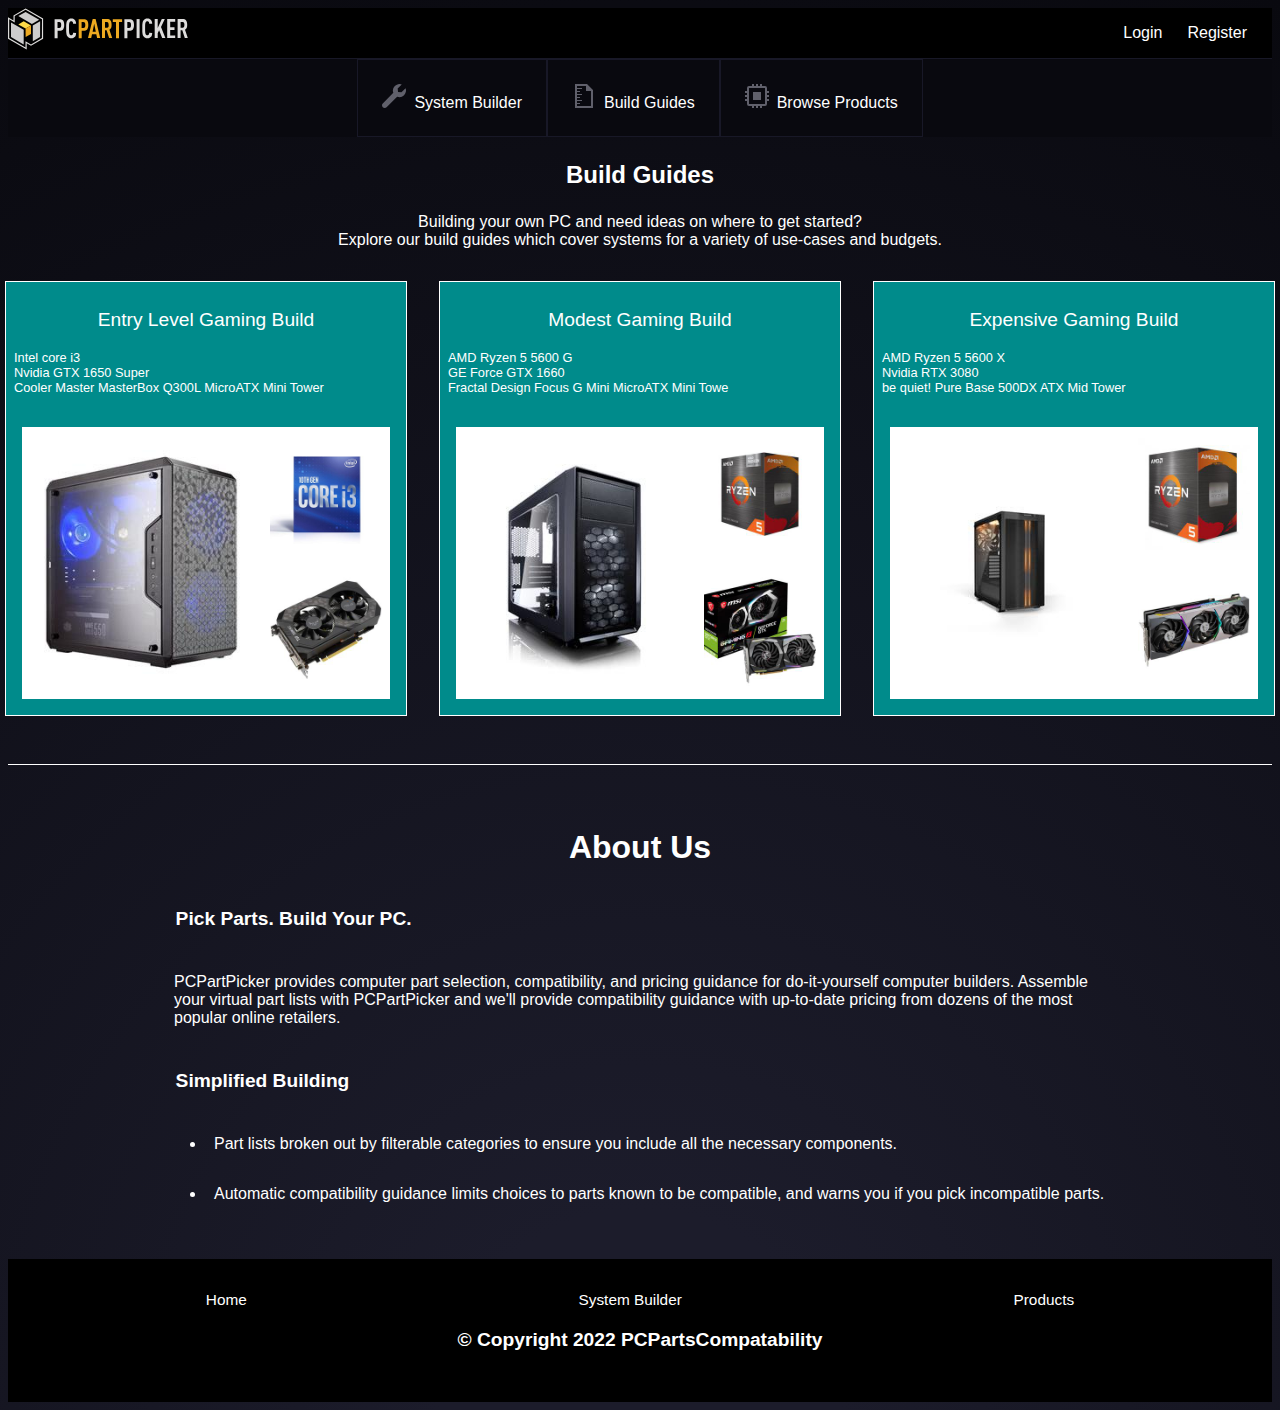
<file: index.html>
<!DOCTYPE html>
<html lang="en">
<meta charset="UTF-8">
<title>PC Compatability</title>
<meta name="viewport" content="width=device-width,initial-scale=1">
<link rel="stylesheet" href="style.css">
<style>.footercopy{
    font-size:1.2em;
    text-align: center;
}</style>
<script src="script.js" defer></script>
<body>
  <header><div class="headertop"><div class="logo"><a href="index.html"><img src="pcpp-logo.svg"></a></div>
<div class="navigate">
    <ul>
        <li><a href="login.html">Login</a></li>
        <li><a href="register.html">Register</a></li>
    </ul>
</div>
</div>
<div class="headerbottom"> 
    <div class="bottomnav">
        <a href="sysbuilder.php" class="navbuttons" id="nav1"><svg class="navicon" xmlns="http://www.w3.org/2000/svg" viewBox="0 0 24 24"><g data-name="Layer 2"><path d="M23.85 7.87a6.39 6.39 0 0 1-1.79 3.31 6.54 6.54 0 0 1-6.93 1.5L4.58 23.22a2.57 2.57 0 0 1-1.89.78 2.64 2.64 0 0 1-1.91-.78 2.68 2.68 0 0 1-.78-1.9 2.71 2.71 0 0 1 .78-1.9L11.32 8.87a6.54 6.54 0 0 1 1.5-6.93A6.39 6.39 0 0 1 16.13.15a6.12 6.12 0 0 1 3.63.29l-4.1 4.1.4 3.4 3.4.4 4.1-4.1a6.12 6.12 0 0 1 .29 3.63z" data-name="Layer 1"></path></g></svg>System Builder </a>
        <a href="buildguides.php" class="navbuttons" id="nav2"><svg class="navicon" xmlns="http://www.w3.org/2000/svg" viewBox="0 0 18 24"><g data-name="Layer 2"><path d="M12 0H0v24h18V6zm4 22H2v-2h3v-1H2v-2h5v-1H2v-2h3v-1H2v-2h5v-1H2V8h3V7H2V5h5V4H2V2h9v5h5z" data-name="Layer 1"></path></g></svg>Build Guides </a>
        <a href="browse.php" class="navbuttons" id="nav3"><svg class="navicon" xmlns="http://www.w3.org/2000/svg" viewBox="0 0 24 24"><g data-name="Layer 2"><g data-name="Layer 1"><path d="M8 8h8v8H8z"></path><path d="M24 9V7h-2V4a2 2 0 0 0-2-2h-3V0h-2v2h-2V0h-2v2H9V0H7v2H4a2 2 0 0 0-2 2v3H0v2h2v2H0v2h2v2H0v2h2v3a2 2 0 0 0 2 2h3v2h2v-2h2v2h2v-2h2v2h2v-2h3a2 2 0 0 0 2-2v-3h2v-2h-2v-2h2v-2h-2V9zm-4 11H4V4h16z"></path></g></g></svg>Browse Products </a>
    </div>
    
</div>
</header>
<main>
    <div class="homepagewrapper">
        <div class="buildguides">
            <div class="buildguidesinfo">
                <h3>Build Guides</h3>
                <p>Building your own PC and need ideas on where to get started? <br>Explore our build guides which cover systems for a variety of use-cases and budgets.</p>
            </div>
            <div class="buildguidescards">
                <div class="buildcard" >
                    <div class="guide_head">Entry Level Gaming Build</div>
                    <div class="guide_content"><ul class="unstyled-list">
                        <li>Intel core i3</li>
                        <li>Nvidia GTX 1650 Super</li>
                        <li>Cooler Master MasterBox Q300L MicroATX Mini Tower</li>
                    </ul>
                <div class="guide_img_list">
                    <ul class="unstyled-list">
                        <li class="guideimg1"><img src="assets/entrycpu.jpg"></li>
                        <li class="guideimg2"><img src="assets/entrycp.jpg"></li>
                        <li class="guideimg3"><img src="assets/entrygpu.jpg"></li>
                    </ul>
                </div>
                </div>
                </div>
                <div class="buildcard">
                    <div class="guide_head">Modest Gaming Build</div>
                    <div class="guide_content"><ul class="unstyled-list">
                        <li>AMD Ryzen 5 5600 G</li>
                        <li>GE Force GTX 1660</li>
                        <li>Fractal Design Focus G Mini MicroATX Mini Towe</li>
                    </ul>
                    <div class="guide_img_list">
                        <ul class="unstyled-list">
                            <li class="guideimg1"><img src="assets/modestcpu.jpg"></li>
                            <li class="guideimg2"><img src="assets/modestcp.jpg"></li>
                            <li class="guideimg3"><img src="assets/modestgpu.jpg"></li>
                        </ul>
                    </div></div>
                </div>
                <div class="buildcard">
                    <div class="guide_head">Expensive Gaming Build</div>
                    <div class="guide_content"><ul class="unstyled-list">
                        <li>AMD Ryzen 5 5600 X</li>
                        <li>Nvidia RTX 3080</li>
                        <li>be quiet! Pure Base 500DX ATX Mid Tower</li>
                    </ul>
                    <div class="guide_img_list">
                        <ul class="unstyled-list">
                            <li class="guideimg1"><img src="assets/expcpu.jpg"></li>
                            <li class="guideimg2"><img src="assets/expcp.jpg"></li>
                            <li class="guideimg3"><img src="assets/expgpu.jpg"></li>
                        </ul>
                    </div>
                
                </div>
                </div>
            </div>
        </div>
    </div>
</main>
<section class="about">
    <div class="aboutwrapper">
        <h3 style="text-align: center;font-size: 2em;">About Us</h3>
        <div class="aboutdetails">
           <h4>Pick Parts. Build Your PC. </h4> 
           <p>PCPartPicker provides computer part selection, compatibility, and pricing guidance for do-it-yourself computer builders. Assemble your virtual part lists with PCPartPicker and we'll provide compatibility guidance with up-to-date pricing from dozens of the most popular online retailers. </p>
        </div>
        <div class="aboutdetails">
            <h4>Simplified Building </h4> 
            <ul>
                <li>
                    <p>Part lists broken out by filterable categories to ensure you include all the necessary components.</p></li>
                <li>
                   <p>Automatic compatibility guidance limits choices to parts known to be compatible, and warns you if you pick incompatible parts.</p>
                </li>
            </ul>
            
         </div>
    </div>
</section>

<footer style="    background-color: black;
padding: 2em;">
    <div class="footerdetails">
        <nav><ul class="footerlinks unstyled-list">
            <li><a href="#">Home</a></li>
            <li><a href="sysbuilder.html">System Builder</a></li>
            <li><a href="#">Products</a></li>
        </ul></nav>
        <h3 class="footercopy">&copy; Copyright 2022 PCPartsCompatability</h3>
    </div>
</footer>

</body>
</html>
</file>
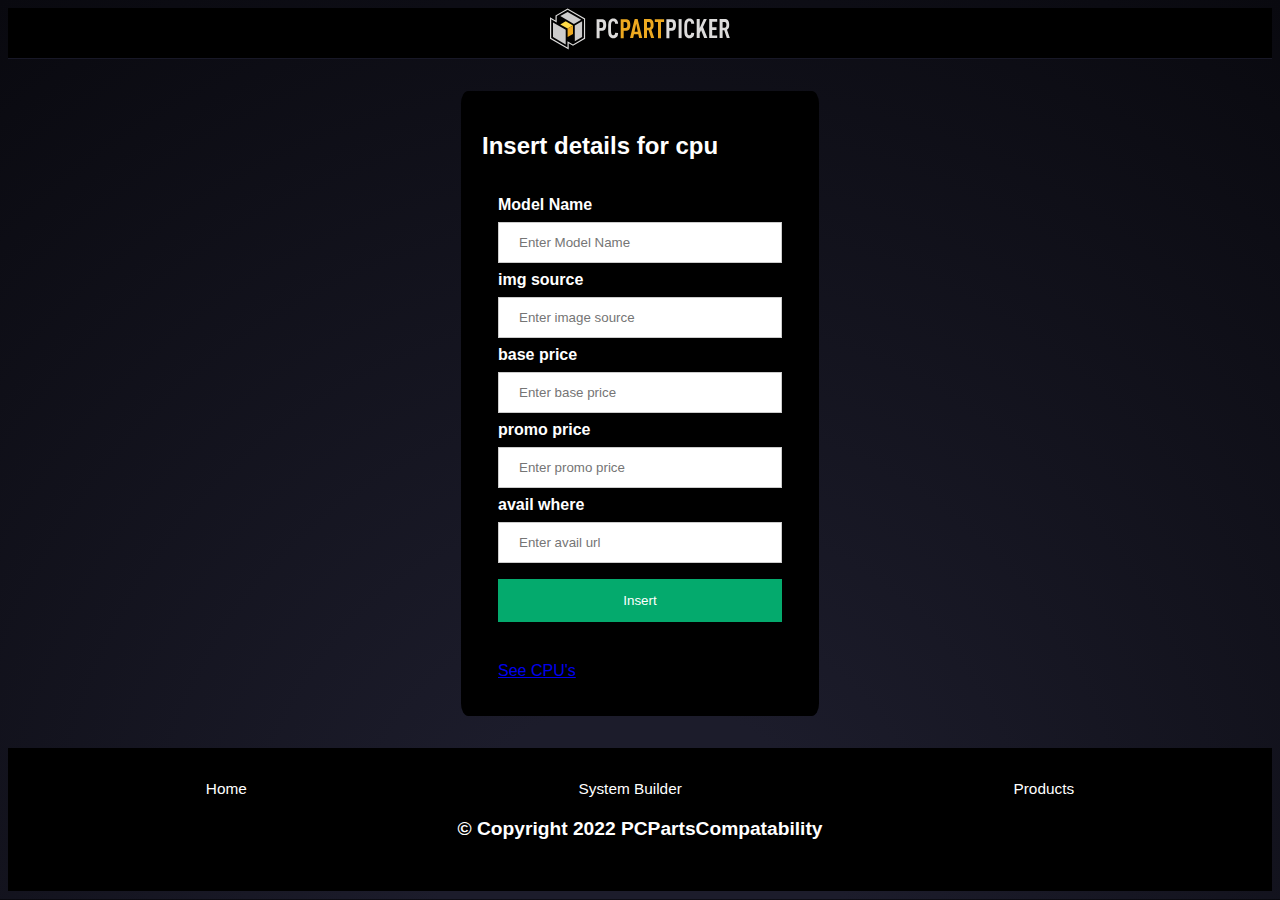
<file: insertform.html>
<!DOCTYPE html>
<html lang="en">
<meta charset="UTF-8">
<title>PC Compatability</title>
<meta name="viewport" content="width=device-width,initial-scale=1">
<link rel="stylesheet" href="style.css">
<style>.footercopy{
    font-size:1.2em;
    text-align: center;
}
input[type=text], input[type=password],input[type=email],input[type=number] {
  width: 100%;
  padding: 12px 20px;
  margin: 8px 0;
  display: inline-block;
  border: 1px solid #ccc;
  box-sizing: border-box;
}

button {
  background-color: #04AA6D;
  color: white;
  padding: 14px 20px;
  margin: 8px 0;
  border: none;
  cursor: pointer;
  width: 100%;
}

button:hover {
  opacity: 0.8;
}

.cancelbtn {
  width: auto;
  padding: 10px 18px;
  background-color: #f44336;
}

.imgcontainer {
  text-align: center;
  margin: 24px 0 12px 0;
}

img.avatar {
  width: 40%;
  border-radius: 50%;
}

.container {
  padding: 16px;
}

span.psw {

  padding-top: 16px;
}

/* Change styles for span and cancel button on extra small screens */
@media screen and (max-width: 300px) {
  span.psw {
     display: block;
     float: none;
  }
  .cancelbtn {
     width: 100%;
  }
}
</style></style>

<script>
  function validate(){
    
   
  }
</script>
<script src="script.js" defer></script>
<body>
  <header><div class="headertop" style="justify-content: center;"><div class="logo"><a href="index.html"><img src="pcpp-logo.svg"></a></div>

</div>
</header>
<div class="formwrapper">
    <div class="pagetitle"><h2>Insert details for cpu</h2></div>
    <div class="formdetails">
        <form name="reg"  action="insert.php" method="post" >
          
            <div class="container">
              <label for="mname"><b>Model Name</b></label>
              <input type="text" placeholder="Enter Model Name" name="mname" class="un">

              <label for="imgsrc"><b>img source</b></label>
              <input type="text" placeholder="Enter image source" name="imgsrc" class="un">
              <label for="bprice"><b>base price</b></label>
              <input type="number" placeholder="Enter base price" name="bprice" class="un">    
              <label for="price"><b>promo price</b></label>
              <input type="number" placeholder="Enter promo price" name="price" class="un"> 
              <label for="awhere"><b>avail where</b></label>
              <input type="text" placeholder="Enter avail url" name="awhere" class="un"> 
              <button type="submit">Insert</button>
              
            </div>
          
            <div class="container" >
              <span class="psw"> <a href="browse.php">See CPU's</a></span>
            </div>
          </form>
    </div>

</div>
<footer style="    background-color: black;
padding: 2em;">
    <div class="footerdetails">
        <nav><ul class="footerlinks unstyled-list">
            <li><a href="index.html">Home</a></li>
            <li><a href="buildguides.php">System Builder</a></li>
            <li><a href="browse.php">Products</a></li>
        </ul></nav>
        <h3 class="footercopy">&copy; Copyright 2022 PCPartsCompatability</h3>
    </div>
</footer>
</body>
</html>
</file>
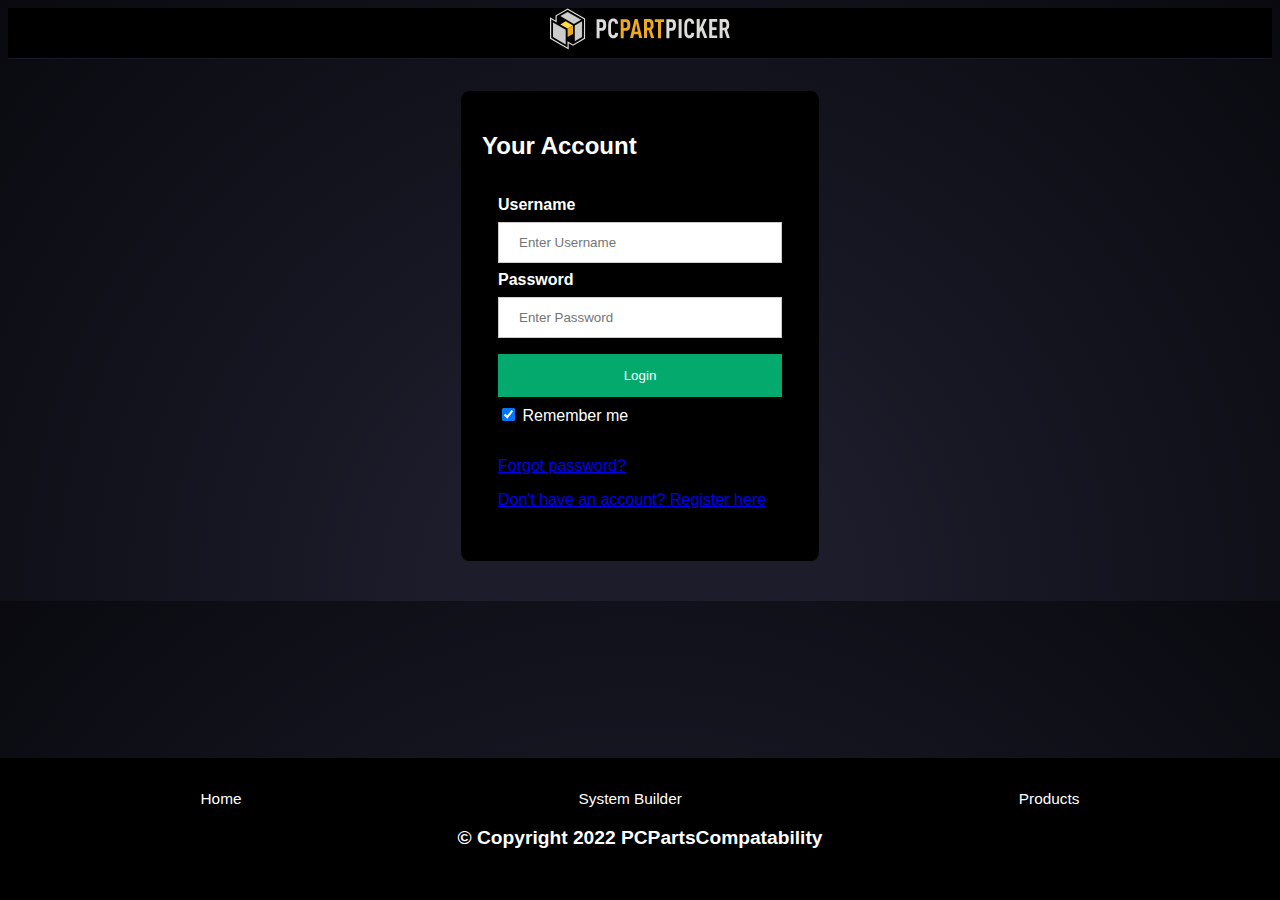
<file: login.html>
<!DOCTYPE html>
<html lang="en">
<meta charset="UTF-8">
<title>PC Compatability</title>
<meta name="viewport" content="width=device-width,initial-scale=1">
<link rel="stylesheet" href="style.css">
<style>.footercopy{
    font-size:1.2em;
    text-align: center;
}
input[type=text], input[type=password] {
  width: 100%;
  padding: 12px 20px;
  margin: 8px 0;
  display: inline-block;
  border: 1px solid #ccc;
  box-sizing: border-box;
}

button {
  background-color: #04AA6D;
  color: white;
  padding: 14px 20px;
  margin: 8px 0;
  border: none;
  cursor: pointer;
  width: 100%;
}

button:hover {
  opacity: 0.8;
}

.cancelbtn {
  width: auto;
  padding: 10px 18px;
  background-color: #f44336;
}

.imgcontainer {
  text-align: center;
  margin: 24px 0 12px 0;
}

img.avatar {
  width: 40%;
  border-radius: 50%;
}

.container {
  padding: 16px;
}

span.psw {

  padding-top: 16px;
}

/* Change styles for span and cancel button on extra small screens */
@media screen and (max-width: 300px) {
  span.psw {
     display: block;
     float: none;
  }
  .cancelbtn {
     width: 100%;
  }
}
</style></style>

<script src=""></script>
<body>
  <header><div class="headertop" style="justify-content: center;"><div class="logo"><a href="index.html"><img src="pcpp-logo.svg"></a></div>

</div>
</header>
<div class="formwrapper">
    <div class="pagetitle"><h2>Your Account</h2></div>
    <div class="formdetails">
        <form action="/action_page.php" method="post">
          
            <div class="container">
              <label for="uname"><b>Username</b></label>
              <input type="text" placeholder="Enter Username" name="uname" required>
          
              <label for="psw"><b>Password</b></label>
              <input type="password" placeholder="Enter Password" name="psw" required>
                  
              <button type="submit">Login</button>
              <label>
                <input type="checkbox" checked="checked" name="remember"> Remember me
              </label>
            </div>
          
            <div class="container" >
              <span class="psw"> <a href="#">Forgot password?</a></span>
              <p><span class="psw"> <a href="register.html">Don't have an account? Register here</a></span></p>
            </div>
          </form>
    </div>

</div>
<footer style="    background-color: black;
padding: 2em;position: absolute;
    bottom: 0;
    right: 0;
    left: 0;">
    <div class="footerdetails">
        <nav><ul class="footerlinks unstyled-list">
            <li><a href="index.html">Home</a></li>
            <li><a href="#">System Builder</a></li>
            <li><a href="#">Products</a></li>
        </ul></nav>
        <h3 class="footercopy">&copy; Copyright 2022 PCPartsCompatability</h3>
    </div>
</footer>
</body>
</html>
</file>
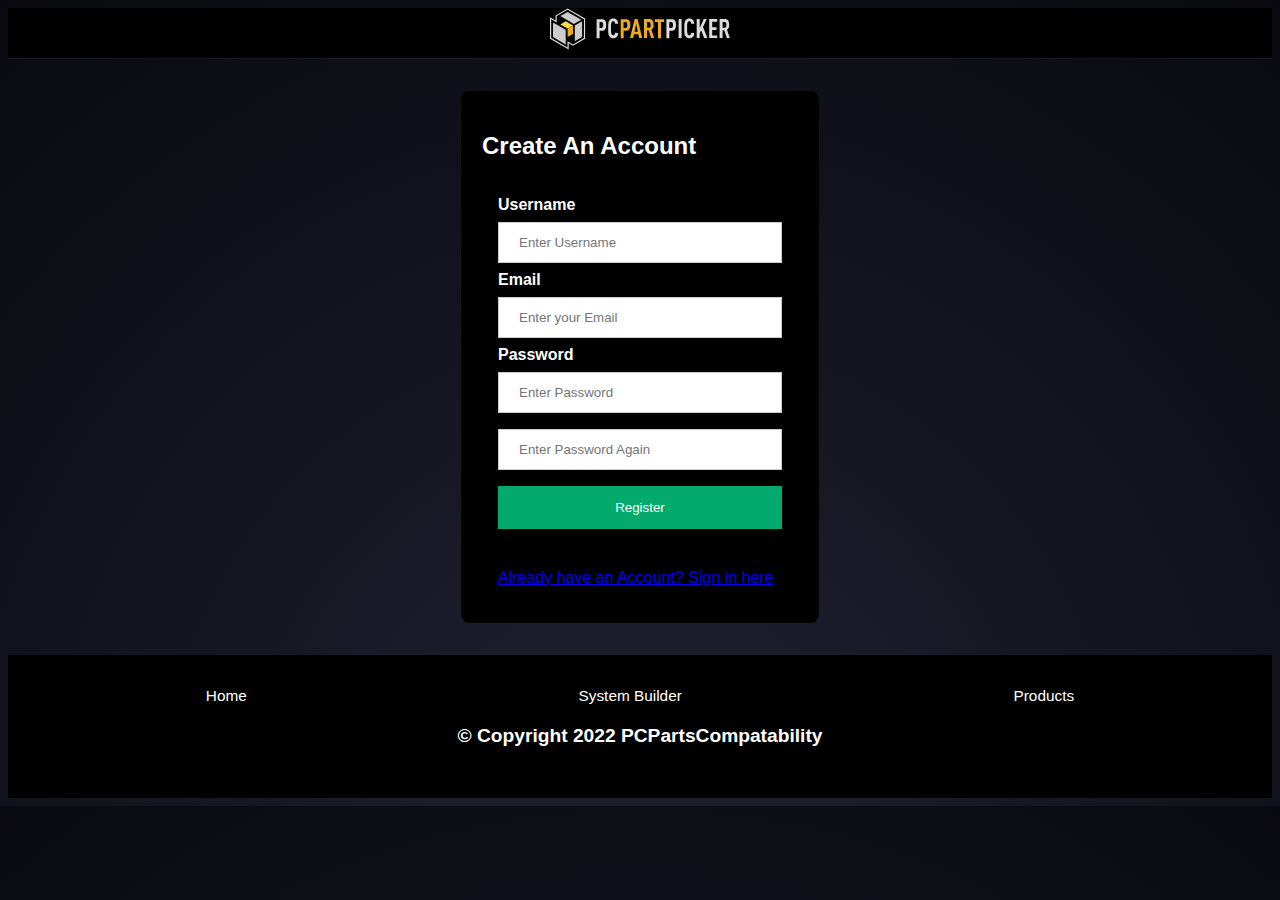
<file: register.html>
<!DOCTYPE html>
<html lang="en">
<meta charset="UTF-8">
<title>PC Compatability</title>
<meta name="viewport" content="width=device-width,initial-scale=1">
<link rel="stylesheet" href="style.css">
<style>.footercopy{
    font-size:1.2em;
    text-align: center;
}
input[type=text], input[type=password],input[type=email] {
  width: 100%;
  padding: 12px 20px;
  margin: 8px 0;
  display: inline-block;
  border: 1px solid #ccc;
  box-sizing: border-box;
}

button {
  background-color: #04AA6D;
  color: white;
  padding: 14px 20px;
  margin: 8px 0;
  border: none;
  cursor: pointer;
  width: 100%;
}

button:hover {
  opacity: 0.8;
}

.cancelbtn {
  width: auto;
  padding: 10px 18px;
  background-color: #f44336;
}

.imgcontainer {
  text-align: center;
  margin: 24px 0 12px 0;
}

img.avatar {
  width: 40%;
  border-radius: 50%;
}

.container {
  padding: 16px;
}

span.psw {

  padding-top: 16px;
}

/* Change styles for span and cancel button on extra small screens */
@media screen and (max-width: 300px) {
  span.psw {
     display: block;
     float: none;
  }
  .cancelbtn {
     width: 100%;
  }
}
</style></style>

<script>
  function validate(){
    
    let x = document.forms["reg"]["uname"].value;
  if (x == "") {
    alert("Name must be filled out");
    return false;
  }
 x =document.forms["reg"]["uemail"].value;  
let atposition=x.indexOf("@");  
let dotposition=x.lastIndexOf(".");  
if (atposition<1 || dotposition<atposition+2 || dotposition+2>=x.length){  
  alert("Please enter a valid e-mail address \n");  
  return false;  
  }  
  let pwd1 = document.forms["reg"]["psw1"].value;
  let pwd2 = document.forms["reg"]["psw2"].value;  
  console.log(pwd1 + "" + pwd2);
  if(pwd1.length<8){
    alert("Password length should be minimum 8 \n"); 
    return false; 
  }
 
  if(pwd1==pwd2){
    return true;
    
  }
  else{alert("Passwords should match");
    return false;}
  }
</script>
<script src="script.js" defer></script>
<body>
  <header><div class="headertop" style="justify-content: center;"><div class="logo"><a href="index.html"><img src="pcpp-logo.svg"></a></div>

</div>
</header>
<div class="formwrapper">
    <div class="pagetitle"><h2>Create An Account</h2></div>
    <div class="formdetails">
        <form name="reg"  method="post" onsubmit="return validate()">
          
            <div class="container">
              <label for="uname"><b>Username</b></label>
              <input type="text" placeholder="Enter Username" name="uname" class="un">

              <label for="uemail"><b>Email</b></label>
              <input type="email" placeholder="Enter your Email" name="uemail" class="un">
          
              <label for="psw"><b>Password</b></label>
              <input type="password" placeholder="Enter Password" name="psw1"  class="un">
              <input type="password" placeholder="Enter Password Again" name="psw2" class="un">
                  
              <button type="submit">Register</button>
              
            </div>
          
            <div class="container" >
              <span class="psw"> <a href="login.html">Already have an Account? Sign in here</a></span>
            </div>
          </form>
    </div>

</div>
<footer style="    background-color: black;
padding: 2em;">
    <div class="footerdetails">
        <nav><ul class="footerlinks unstyled-list">
            <li><a href="index.html">Home</a></li>
            <li><a href="#">System Builder</a></li>
            <li><a href="#">Products</a></li>
        </ul></nav>
        <h3 class="footercopy">&copy; Copyright 2022 PCPartsCompatability</h3>
    </div>
</footer>
</body>
</html>
</file>
<file: style.css>
body{
    font-family: Verdana, Geneva, Tahoma, sans-serif;
    display:flex;
    flex-direction: column;
 
    background:radial-gradient(circle at bottom center, #1c1c2b 200px, #09090F);color:white;
}
header{
    
    display: flex;
    flex-direction: column;
    background-color: black;
    
}
.userbuildguideform{
    margin-bottom: 2rem;
    border-bottom: 1px solid white;
    padding-bottom: 2em;
}
.cpu_product_wrapper{
    display: flex;
    flex-direction: column;
}
.product_image{
    height: 100px;
    width: 100px;
    object-fit: contain;
}
.cpu_item{
    display: flex;
    flex-direction: column;
    gap: 1REM;
    border-bottom: 1px white solid;
    margin-bottom: 1rem;
    padding-bottom: 1rem;
}
#buildimages{
display: flex;
flex-wrap: wrap;
flex-direction: row;
padding: 5px;
}
.userbuildcard{
    flex: 1 0 22%;
}
.buildimagesfromuser{
    height: 250px;
    width: 250px;
    object-fit: contain;
}
.atoggle{
    background-color: darkturquoise;
    color: black;
}
.cardenlarge{
    transform: scale(1.5);
}
.headertop{
    
    display: flex;
    flex-direction: row;
    border-bottom:1px solid #181827;
}
.navigate{
    margin-left: auto;
}
.navigate ul{
    display: flex;
    list-style:none;
}
.navigate li{
    padding-right: 1.5em;
    border-right: 1px solid black;
}
.navigate a{
    color:white;
    text-decoration: none;
}
.navigate a:hover{
    color: #ef9e20;
}
.headerbottom{
    background-color: #09090F;
    color:white;

}
.bottomnav{
    display: flex;
    flex-direction: row;
    justify-content: center;

}
.bottomnav a{
    display: inline;
    text-decoration: none;
    padding: 1.5em;
   color:white;
   border: 1px solid #181827;
}
.navicon{
    fill: rgba(184, 184, 200, 0.5);
    width: 24px;
    height:24px;
    padding-right: 0.5rem;
}
main{
    border-bottom: 1px solid white;
    padding-bottom: 2em;

}
.buildguidesinfo h3, .buildguidesinfo p{
    text-align: center;
    font-size: 1.5em;
}

.buildguidesinfo p{
    font-size: 1em;
}
.unstyled-list{
    list-style: none;
    padding: 0;
    margin: 0;
}
.buildguidescards{
    
    display: flex;
    flex-direction: row;
    justify-content: center;
}
.buildcard{
    padding: 0.5em;
    margin: 1em;
    border: 1px solid;
    background-color: darkcyan;
}
.guide_head{
    padding: 1em;
    text-align: center;
    font-size: 1.2em;
}
.guide_img_list{
    padding-top: 2em;
}
.guide_img_list ul{
    margin: 0 0.5rem 0.5rem;
    padding: 0.5rem;
    background-color: #ffffff;
    display: grid;
    grid-template-columns: 2fr 1fr;
    grid-template-rows: 1fr 1fr;
    grid-gap: 1rem;
    align-self: end;
    min-height: 256px;
    min-height: 256px;
}
.guideimg1{
    grid-column: 1;
    grid-row: 1/3;
    justify-self: center;
    align-self: center;
}
.guideimg1 img{
    max-height: 224px;
}
.guideimg2{
    grid-column: 2;
    grid-row: 1;
    justify-self: center;
    align-self: center;
}
.guideimg2 img{
    max-height: 112px;
}
.guideimg3{
    grid-column: 2;
    grid-row: 2;
    justify-self: center;
    align-self: center;
}
.guideimg3 img{
    max-height: 112px;
}
.logo-img{
    max-width: 100%;
    height: auto;
}
.aboutwrapper{
    width: 75%;
    margin: auto;
    padding:2em;
}
.aboutdetails h4{
    padding: 0.5em;
    font-size: 1.2em;
}
.aboutdetails p{
    
    padding: 0.5em;
    font-size: 1em;
}
.footerlinks{
    display: flex;
    flex-direction: row;
    justify-content: space-around;
}
.footerlinks a{
    text-decoration: none;
    font-size: 1.2em;
    color: white;
}
.unstyled-list li{
    font-size: 0.8em;
}
.formwrapper{
    margin: auto;
    width: 25%;
    background: black;
    margin-top: 2em;
    margin-bottom: 2em;
    padding: 1.3em;
    border-radius: 2%;
}
.sysbuilderhead{
    text-align: center;
    padding: 2em;
    background-color: #3D3D54;
}
.wattage{
    padding: 1em;
    background: #74baff;
    text-align: end;
    width: 30%;
}
.compatibility{
    padding: 1em;
    background: #00b16a;
    width:78%;
}
.sysbuildermeta{
    display: flex;
    
    flex-direction: row;
    margin: auto;
    
    margin-top: 2em;
    width: 80%;
    margin-bottom: 2rem;
}
.sysbuildwrapper{
    background-color: #282838;
}

.systable{
    width: 100%;
}
.sysbuild{
    margin: auto;
    width: 75%;
}
.systable th{
    border-color: #37374d;
    color: #B8B8C8;
    padding: 0.5rem 0.5rem 0.5rem 0;
    border-bottom-style: solid;
    border-bottom-width: 1px;
    font-size: 0.6875rem;
    line-height: 1;
    font-weight: normal;
    text-align: left;
}
.systable tbody td{
    padding: 0.75em;
    border-bottom: 1px solid #37374d;
    height: 40px;
}
.systable tbody td a{
    color:#74baff;
    text-decoration: underline;
}
.systable tbody td button{
    font-size: 0.875rem;
    background-color: #2b86de;
    color: #FFFFFF;
    border-color: #2b86de;
    border-radius: 0.25rem;
    padding-top: 0.25em;
    padding-bottom: 0.25em;
}
.costdetails{
    text-align: end;
    padding: 2rem;
}
.logo{
    font-family: fantasy;
    text-decoration: none;
    color: white;
    font-size: 2em;
}
</file>
